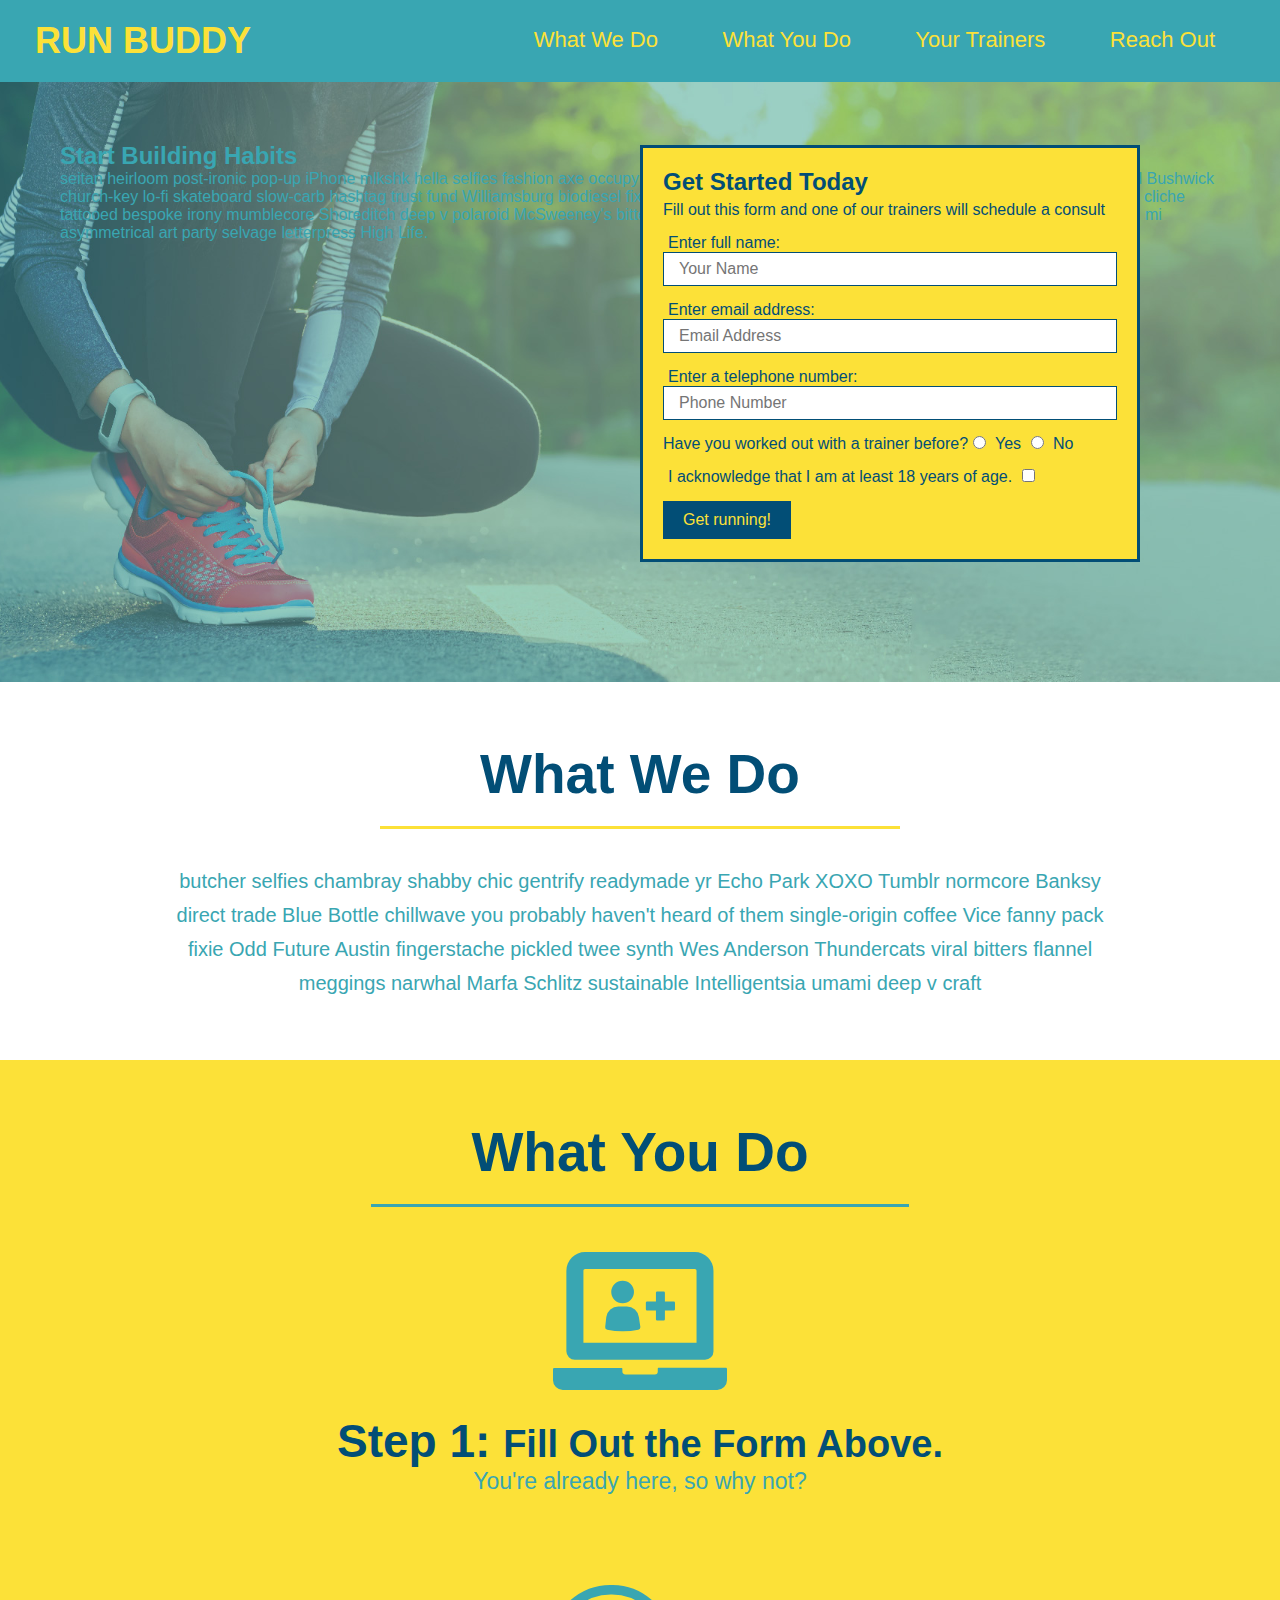
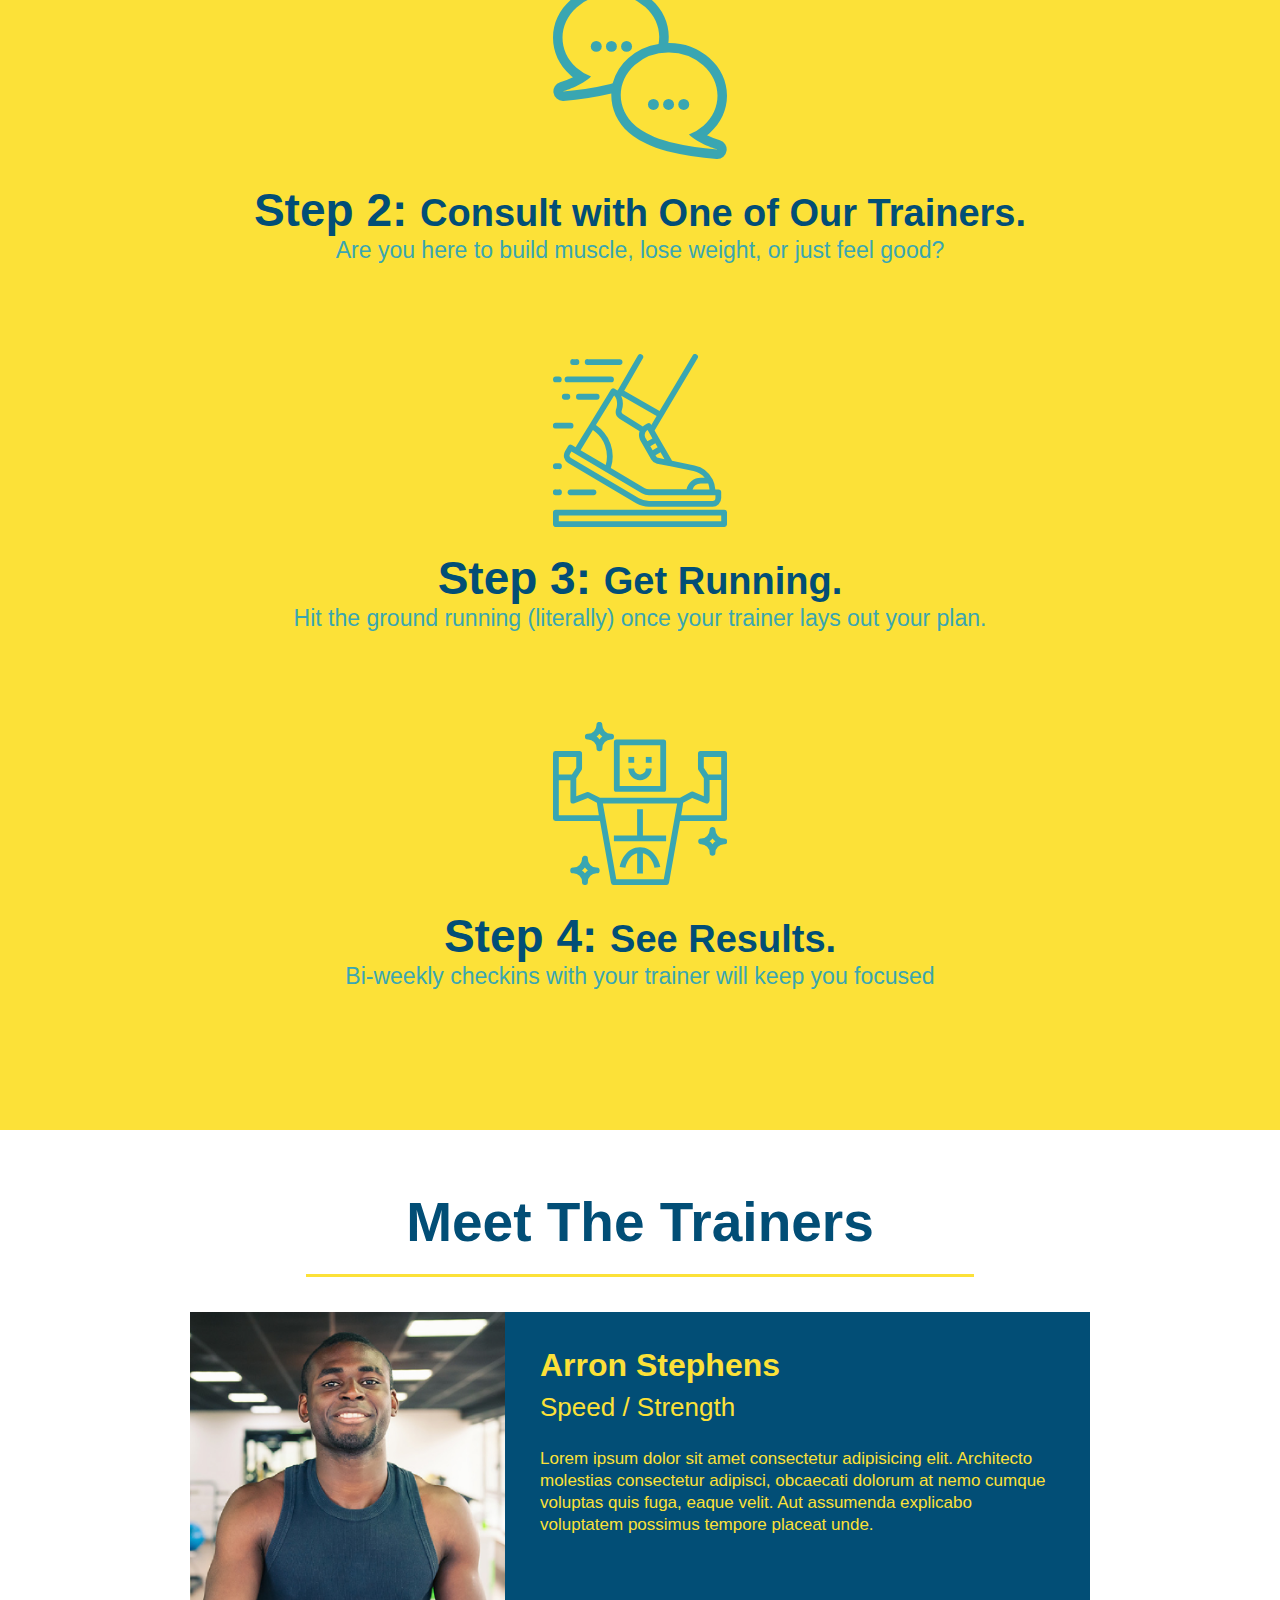
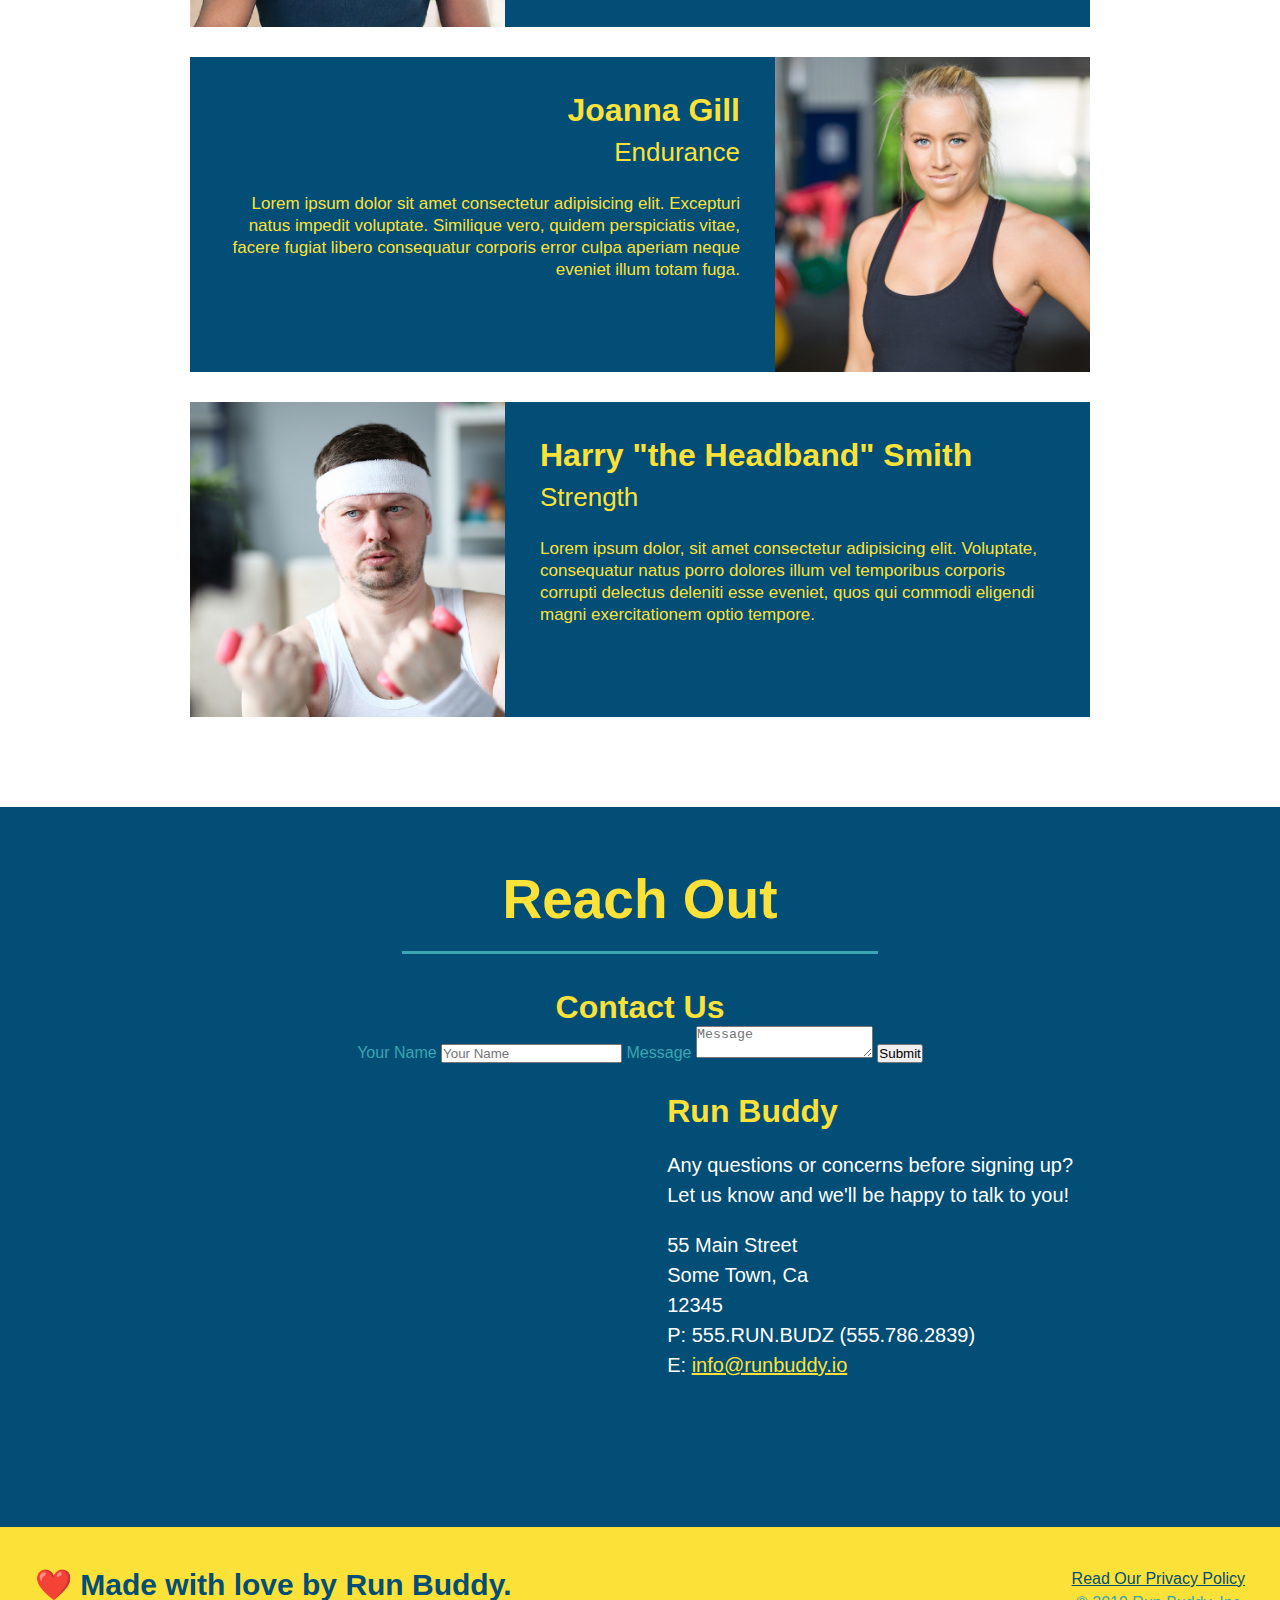
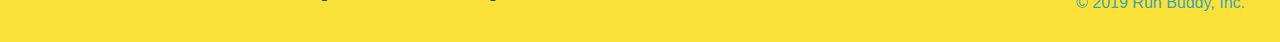
<file: index.html>
<!DOCTYPE html>
<html lang="en">

<head>
  <meta charset="UTF-8" />
  <title>Run Buddy</title>
  <link rel="stylesheet" href="./assets/css/style.css" />
</head>

<body>
  <!-- navigation -->
  <header>
    <h1>
      <a href="/">
        RUN BUDDY
      </a>
    </h1>
    <nav>
      <!-- Unordered list element -->
      <ul>
        <!-- List item element-->
        <li>
          <!-- Anchor element -->
          <a href="#what-we-do">What We Do</a>
        </li>
        <li>
          <a href="#what-you-do">What You Do</a>
        </li>
        <li>
          <a href="#your-trainers">Your Trainers</a>
        </li>
        <li>
          <a href="#reach-out">Reach Out</a>
        </li>
      </ul>
    </nav>
  </header>

  <!-- hero/jumbotron -->
  <section class="hero">

    <div class="hero-cta">
      <h2>Start Building Habits</h2>
      <p>
        seitan heirloom post-ironic pop-up iPhone mlkshk hella selfies fashion axe occupy readymade put a bird on it messenger bag Wes Anderson Schlitz plaid Bushwick church-key lo-fi skateboard slow-carb hashtag trust fund Williamsburg biodiesel fixie farm-to-table 8-bit banjo XOXO Banksy chillwave bicycle rights retro cliche tattooed bespoke irony mumblecore Shoreditch deep v polaroid McSweeney's bitters cray gentrify tofu Marfa you probably haven't heard of them yr banh mi asymmetrical art party selvage letterpress High Life.
      </p>
    </div>

    <div class="hero-form">
      <h3>Get Started Today</h3>
      <p>Fill out this form and one of our trainers will schedule a consult</p>
      <form>
        <label for="name">Enter full name:</label>
        <input type="text" placeholder="Your Name" name="name" id="name" class="form-input" />
        <label for="email">Enter email address:</label>
        <input type="text" placeholder="Email Address" name="email" id="email" class="form-input" />
        <label for="phone">Enter a telephone number:</label>
        <input type="text" placeholder="Phone Number" name="phone" id="phone" class="form-input" />
        <p>
          Have you worked out with a trainer before?
          <input type="radio" name="trainer-confirm" id="trainer-yes" />
          <label for="trainer-yes">Yes</label>
          <input type="radio" name="trainer-confirm" id="trainer-no" />
          <label for="trainer-no">No</label>
        </p>
        <p>
          <label for="checkbox">
            I acknowledge that I am at least 18 years of age.
          </label>
          <input type="checkbox" name="checkpoint1" id="checkbox" />
        </p>
        <button type="submit">
          Get running!
        </button>
      </form>
    </div>
    
  </section>

  <!-- "what we do" section -->
  <section id="what-we-do" class="intro">
    <h2 class="section-title primary-border">What We Do</h2>
    <p>
      butcher selfies chambray shabby chic gentrify readymade yr Echo Park XOXO Tumblr normcore Banksy direct trade Blue Bottle chillwave you probably haven't heard of them single-origin coffee Vice fanny pack fixie Odd Future Austin fingerstache pickled twee synth Wes Anderson Thundercats viral bitters flannel meggings narwhal Marfa Schlitz sustainable Intelligentsia umami deep v craft
    </p>
  </section>

  <!-- "what you do" section -->
  <section id="what-you-do" class="steps">
    <h2 class="section-title secondary-border">What You Do</h2>

    <div>
      <img src="./assets/images/01-04-svgs/step-1.svg" alt="" />
      <h3>Step 1: <span>Fill Out the Form Above.</span></h3>
      <p>You're already here, so why not?</p>
    </div>

    <div>
      <img src="./assets/images/01-04-svgs/step-2.svg" alt="" />
      <h3>Step 2: <span>Consult with One of Our Trainers.</span></h3>
      <p>Are you here to build muscle, lose weight, or just feel good?</p>
    </div>

    <div>
      <img src="./assets/images/01-04-svgs/step-3.svg" alt="" />
      <h3>Step 3: <span>Get Running.</span></h3>
      <p>Hit the ground running (literally) once your trainer lays out your plan.</p>
    </div>

    <div>
      <img src="./assets/images/01-04-svgs/step-4.svg" alt="" />
      <h3>Step 4: <span>See Results.</span></h3>
      <p>Bi-weekly checkins with your trainer will keep you focused</p>
    </div>
  </section>

  <!-- "meet the trainers" section -->
  <section id="your-trainers" class="trainers">
    <h2 class="section-title primary-border">
      Meet The Trainers
    </h2>
    <article class="trainer">
      <img src="./assets/images/01-05-trainers/trainer-1.jpg" alt="Arron Stephens in his workout clothes, ready to pump iron" />
      <div class="trainer-bio text-left">
        <h3>Arron Stephens</h3>
        <h4>Speed / Strength</h4>
        <p>
          Lorem ipsum dolor sit amet consectetur adipisicing elit. Architecto molestias consectetur adipisci, obcaecati dolorum at nemo cumque voluptas quis fuga, eaque velit. Aut assumenda explicabo voluptatem possimus tempore placeat unde.
        </p>
      </div>
    </article>

    <!-- second trainer bio -->
    <article class="trainer">
      <div class="trainer-bio text-right">
        <h3>Joanna Gill</h3>
        <h4>Endurance</h4>
        <p>
          Lorem ipsum dolor sit amet consectetur adipisicing elit. Excepturi natus impedit voluptate. Similique vero, quidem perspiciatis vitae, facere fugiat libero consequatur corporis error culpa aperiam neque eveniet illum totam fuga.
        </p>
      </div>
      <img src="./assets/images/01-05-trainers/trainer-2.jpg" alt="Joanna Gill cooling off after a workout" />
    </article>

    <!-- third trainer bio -->
    <article class="trainer">
      <img src="./assets/images/01-05-trainers/trainer-3.jpg" alt="Harry Smith a headband and lifting comically small pink weights" />
      <div class="trainer-bio text-left">
        <h3>Harry "the Headband" Smith</h3>
        <h4>Strength</h4>
        <p>
          Lorem ipsum dolor, sit amet consectetur adipisicing elit. Voluptate, consequatur natus porro dolores illum vel temporibus corporis corrupti delectus deleniti esse eveniet, quos qui commodi eligendi magni exercitationem optio tempore.
        </p>
      </div>
    </article>
  </section>

  <!-- "reach out" section -->
  <section id="reach-out" class="contact">
    <h2 class="section-title secondary-border">Reach Out</h2>
    <div class="contact-info">

      <h3>Contact Us</h3>
      <form>
        <label for="contact-name">Your Name</label>
        <input type="text" id="contact-name" placeholder="Your Name" />

        <label for="contact-message">Message</label>
        <textarea id="contact-message" placeholder="Message"></textarea>

        <button type="submit">Submit</button>
      </form>

      <iframe 
        src="https://www.google.com/maps/embed?pb=!1m18!1m12!1m3!1d3147.1079747227936!2d-120.42364418397035!3d37.92790791110593!2m3!1f0!2f0!3f0!3m2!1i1024!2i768!4f13.1!3m3!1m2!1s0x8090c49129b6ac57%3A0xb56c7eb95a2cd8bd!2sMain%20St%2C%20California%2095327!5e0!3m2!1sen!2sus!4v1616426329495!5m2!1sen!2sus"
        style="border:0;" 
        allowfullscreen=""
        loading="lazy">
      </iframe>

      <div>
        <h3>Run Buddy</h3>
        <p>
          Any questions or concerns before signing up?
          <br />
          Let us know and we'll be happy to talk to you!
        </p>
        <address>
          55 Main Street <br />
          Some Town, Ca <br />
          12345<br />
          P: 555.RUN.BUDZ (555.786.2839)<br />
          E: <a href="mailto:info@runbuddy.io">info@runbuddy.io</a>
        </address>
      </div>
    </div>
  </section>

  <!-- footer -->
  <footer>
    <h2>❤️ Made with love by Run Buddy.</h2>
    <div>
      <a href="./privacy-policy.html">Read Our Privacy Policy</a><br />
      &copy; 2019 Run Buddy, Inc.
    </div>
  </footer>
</body>

</html>
</file>
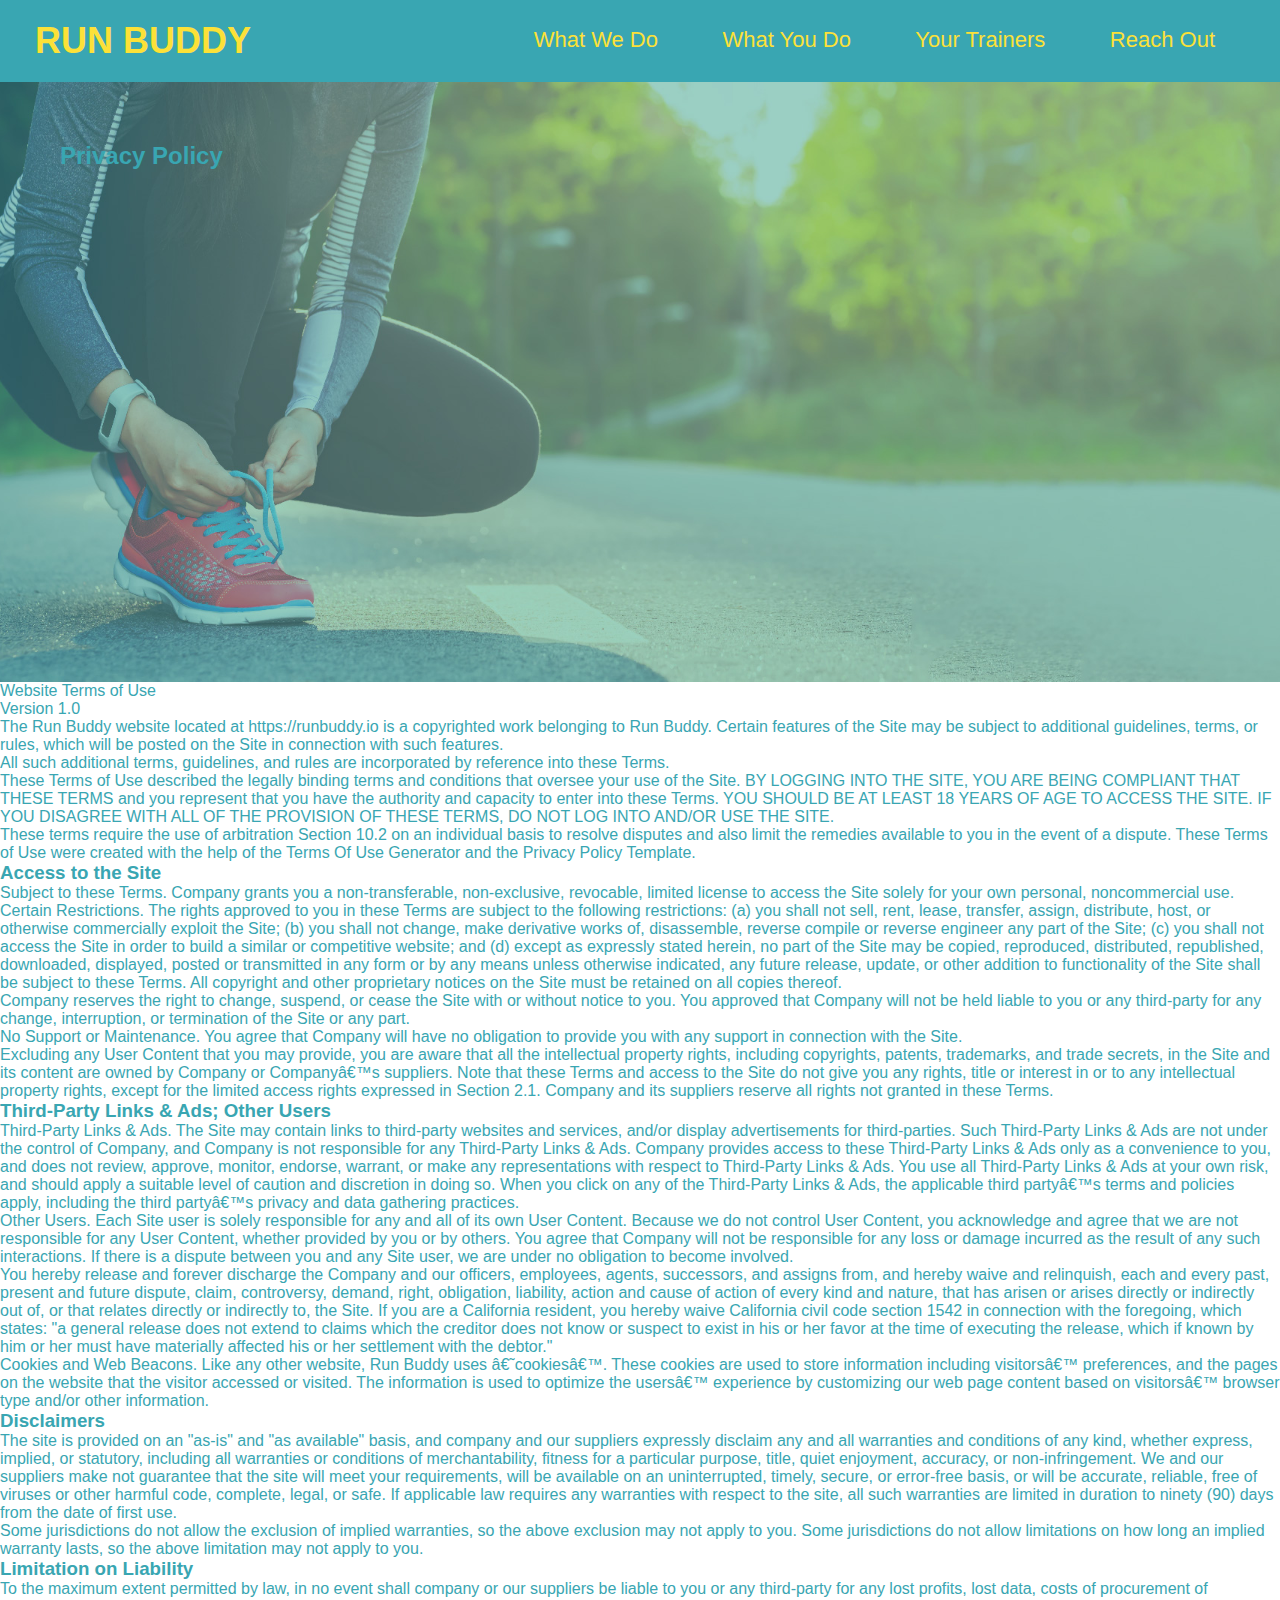
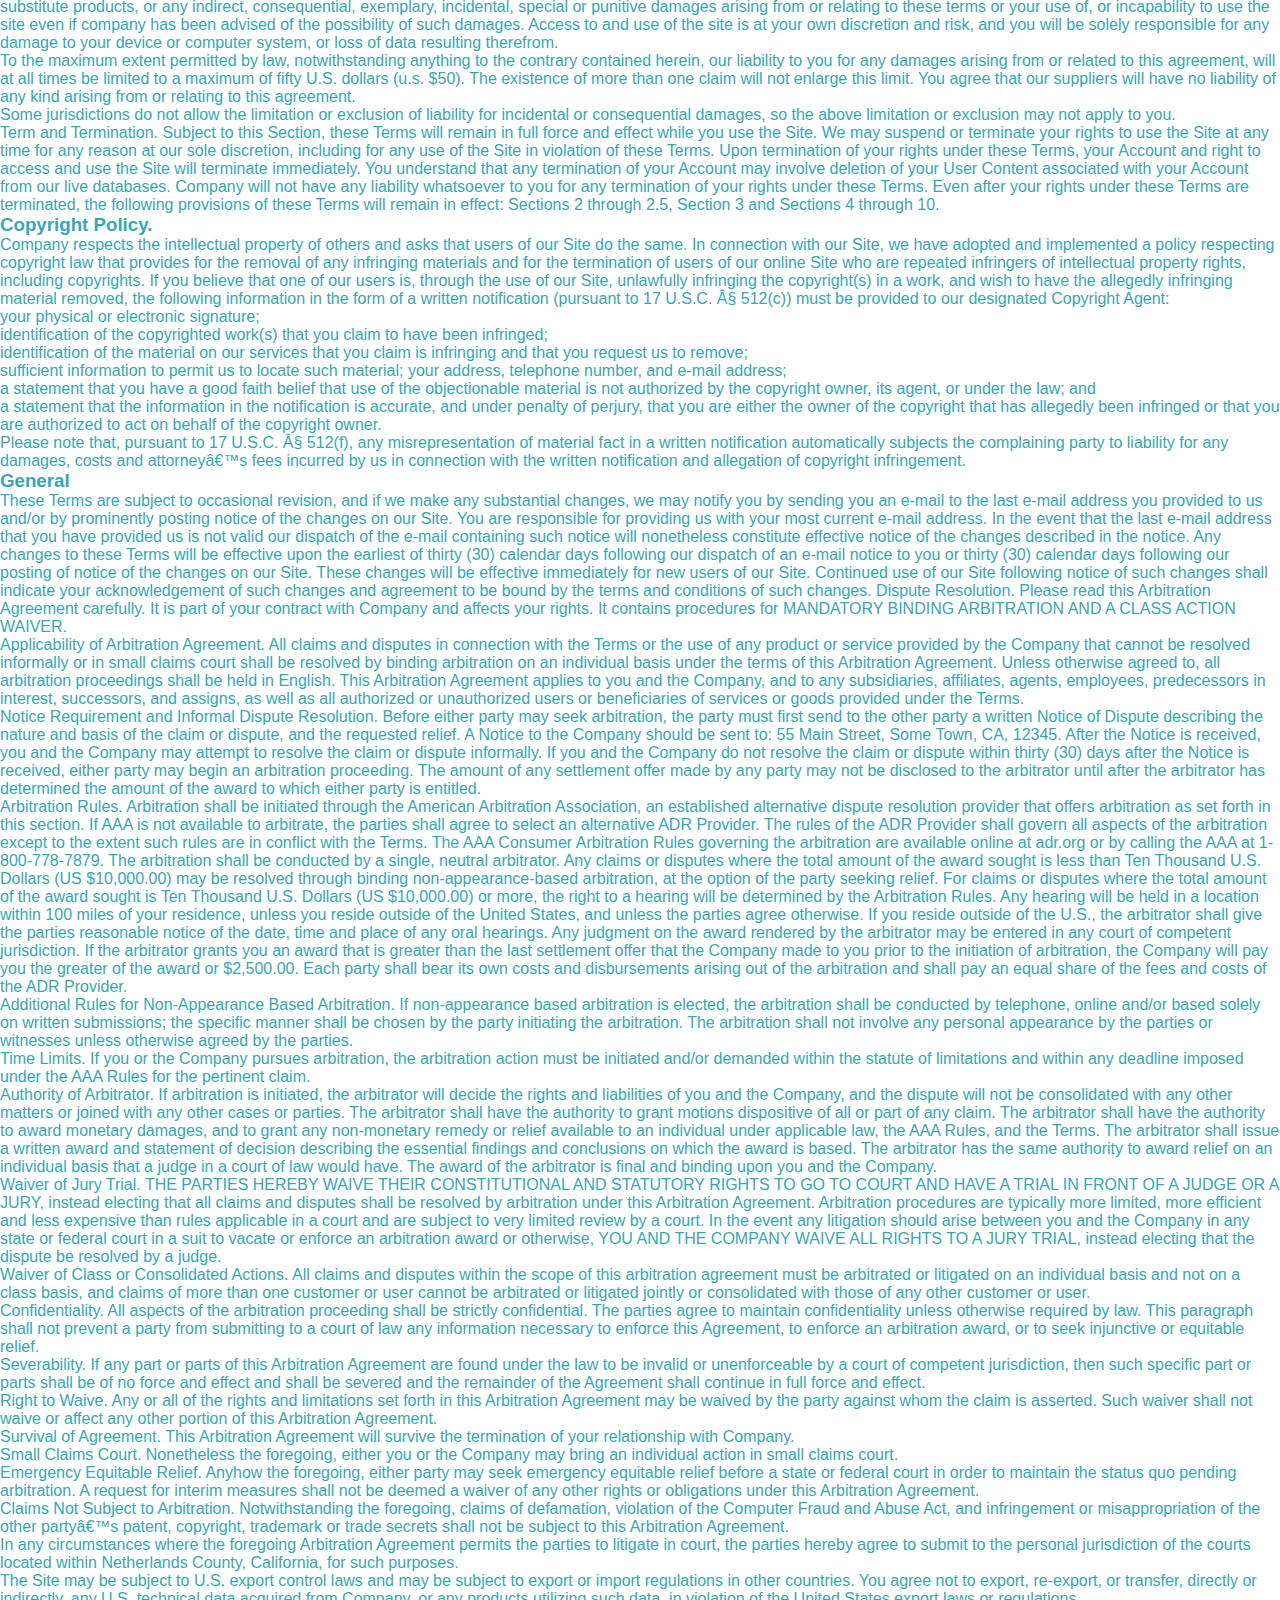
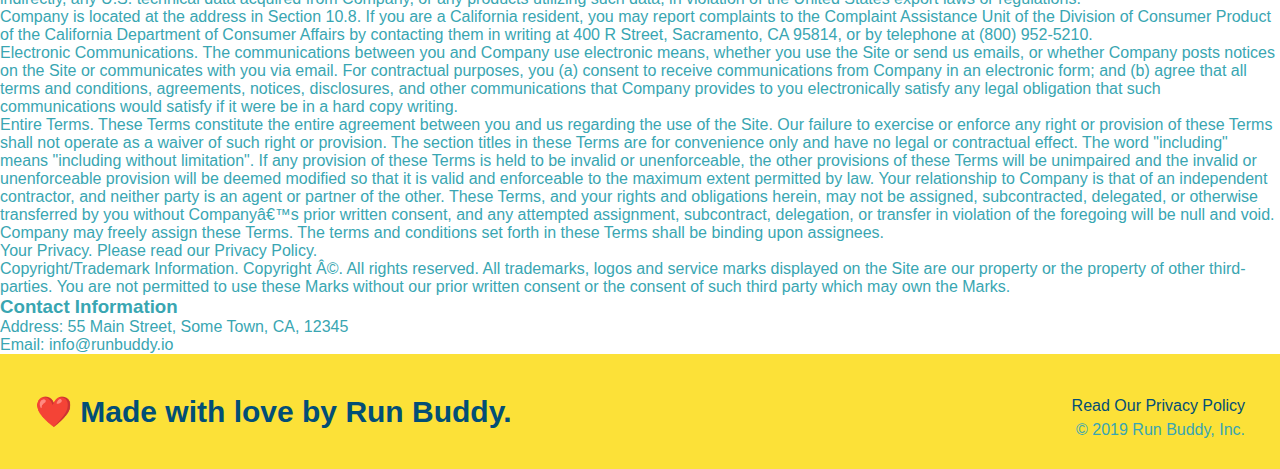
<file: privacy-policy.html>
<!DOCTYPE html>
<html lang="en">
  <head>
    <meta charset="UTF-8" />
    <link rel="stylesheet" href="./assets/css/style.css" />
    <title>Privacy Policy - Run Buddy</title>
  </head>
  
  <body>
    <header>
        <h1>
          <a href="/">
            RUN BUDDY
          </a>
        </h1>
        <nav>
          <!-- Unordered list element -->
          <ul>
            <!-- List item element-->
            <li>
              <!-- Anchor element -->
              <a href="./index.html">What We Do</a>
            </li>
            <li>
              <a href="#what-you-do">What You Do</a>
            </li>
            <li>
              <a href="#your-trainers">Your Trainers</a>
            </li>
            <li>
              <a href="#reach-out">Reach Out</a>
            </li>
          </ul>
        </nav>
      </header>

      <section class="hero">
        <h2 class="page-title">
            Privacy Policy
        </h2>
    </section>

<article class="secondary-content">
    <p>
        Website Terms of Use
    </p>

    <p>
        Version 1.0
    </p>

    <p>
        The Run Buddy website located at https://runbuddy.io is a copyrighted work belonging to Run Buddy. Certain
        features of the Site may be subject to additional guidelines, terms, or rules, which will be posted on the Site
        in connection with such features.
    </p>

    <p>
        All such additional terms, guidelines, and rules are incorporated by reference into these Terms.
    </p>

    <p>
    These Terms of Use described the legally binding terms and conditions that oversee your use of the Site. BY
    LOGGING INTO THE SITE, YOU ARE BEING COMPLIANT THAT THESE TERMS and you represent that you have the authority
    and capacity to enter into these Terms. YOU SHOULD BE AT LEAST 18 YEARS OF AGE TO ACCESS THE SITE. IF YOU
    DISAGREE WITH ALL OF THE PROVISION OF THESE TERMS, DO NOT LOG INTO AND/OR USE THE SITE.
    </p>

    <p>
    These terms require the use of arbitration Section 10.2 on an individual basis to resolve disputes and also
    limit the remedies available to you in the event of a dispute. These Terms of Use were created with the help of
    the Terms Of Use Generator and the Privacy Policy Template.
    </p>

    <h3>
    Access to the Site
    </h3>

    <p>
    Subject to these Terms. Company grants you a non-transferable, non-exclusive, revocable, limited license to
    access the Site solely for your own personal, noncommercial use.
    </p>

    <p>
    Certain Restrictions. The rights approved to you in these Terms are subject to the following restrictions: (a)
    you shall not sell, rent, lease, transfer, assign, distribute, host, or otherwise commercially exploit the Site;
    (b) you shall not change, make derivative works of, disassemble, reverse compile or reverse engineer any part of
    the Site; (c) you shall not access the Site in order to build a similar or competitive website; and (d) except
    as expressly stated herein, no part of the Site may be copied, reproduced, distributed, republished, downloaded,
    displayed, posted or transmitted in any form or by any means unless otherwise indicated, any future release,
    update, or other addition to functionality of the Site shall be subject to these Terms. All copyright and other
    proprietary notices on the Site must be retained on all copies thereof.
    </p>

    <p>
    Company reserves the right to change, suspend, or cease the Site with or without notice to you. You approved
    that Company will not be held liable to you or any third-party for any change, interruption, or termination of
    the Site or any part.
    </p>

    <p>
    No Support or Maintenance. You agree that Company will have no obligation to provide you with any support in
    connection with the Site.
    </p>

    <p>
    Excluding any User Content that you may provide, you are aware that all the intellectual property rights,
    including copyrights, patents, trademarks, and trade secrets, in the Site and its content are owned by Company
    or Companyâ€™s suppliers. Note that these Terms and access to the Site do not give you any rights, title or
    interest in or to any intellectual property rights, except for the limited access rights expressed in Section
    2.1. Company and its suppliers reserve all rights not granted in these Terms.
    </p>

    <h3>
    Third-Party Links & Ads; Other Users
    </h3>

    <p>
    Third-Party Links & Ads. The Site may contain links to third-party websites and services, and/or display
    advertisements for third-parties. Such Third-Party Links & Ads are not under the control of Company, and Company
    is not responsible for any Third-Party Links & Ads. Company provides access to these Third-Party Links & Ads
    only as a convenience to you, and does not review, approve, monitor, endorse, warrant, or make any
    representations with respect to Third-Party Links & Ads. You use all Third-Party Links & Ads at your own risk,
    and should apply a suitable level of caution and discretion in doing so. When you click on any of the
    Third-Party Links & Ads, the applicable third partyâ€™s terms and policies apply, including the third partyâ€™s
    privacy and data gathering practices.
    </p>

    <p>
    Other Users. Each Site user is solely responsible for any and all of its own User Content. Because we do not
    control User Content, you acknowledge and agree that we are not responsible for any User Content, whether
    provided by you or by others. You agree that Company will not be responsible for any loss or damage incurred as
    the result of any such interactions. If there is a dispute between you and any Site user, we are under no
    obligation to become involved.
    </p>

    <p>
    You hereby release and forever discharge the Company and our officers, employees, agents, successors, and
    assigns from, and hereby waive and relinquish, each and every past, present and future dispute, claim,
    controversy, demand, right, obligation, liability, action and cause of action of every kind and nature, that has
    arisen or arises directly or indirectly out of, or that relates directly or indirectly to, the Site. If you are
    a California resident, you hereby waive California civil code section 1542 in connection with the foregoing,
    which states: "a general release does not extend to claims which the creditor does not know or suspect to exist
    in his or her favor at the time of executing the release, which if known by him or her must have materially
    affected his or her settlement with the debtor."
    </p>

    <p>
    Cookies and Web Beacons. Like any other website, Run Buddy uses â€˜cookiesâ€™. These cookies are used to store
    information including visitorsâ€™ preferences, and the pages on the website that the visitor accessed or visited.
    The information is used to optimize the usersâ€™ experience by customizing our web page content based on visitorsâ€™
    browser type and/or other information.
    </p>

    <h3>
    Disclaimers
    </h3>

    <p>
    The site is provided on an "as-is" and "as available" basis, and company and our suppliers expressly disclaim
    any and all warranties and conditions of any kind, whether express, implied, or statutory, including all
    warranties or conditions of merchantability, fitness for a particular purpose, title, quiet enjoyment, accuracy,
    or non-infringement. We and our suppliers make not guarantee that the site will meet your requirements, will be
    available on an uninterrupted, timely, secure, or error-free basis, or will be accurate, reliable, free of
    viruses or other harmful code, complete, legal, or safe. If applicable law requires any warranties with respect
    to the site, all such warranties are limited in duration to ninety (90) days from the date of first use.
    </p>

    <p>
    Some jurisdictions do not allow the exclusion of implied warranties, so the above exclusion may not apply to
    you. Some jurisdictions do not allow limitations on how long an implied warranty lasts, so the above limitation
    may not apply to you.
    </p>

    <h3>
    Limitation on Liability
    </h3>

    <p>
    To the maximum extent permitted by law, in no event shall company or our suppliers be liable to you or any
    third-party for any lost profits, lost data, costs of procurement of substitute products, or any indirect,
    consequential, exemplary, incidental, special or punitive damages arising from or relating to these terms or
    your use of, or incapability to use the site even if company has been advised of the possibility of such
    damages. Access to and use of the site is at your own discretion and risk, and you will be solely responsible
    for any damage to your device or computer system, or loss of data resulting therefrom.
    </p>

    <p>
    To the maximum extent permitted by law, notwithstanding anything to the contrary contained herein, our liability
    to you for any damages arising from or related to this agreement, will at all times be limited to a maximum of
    fifty U.S. dollars (u.s. $50). The existence of more than one claim will not enlarge this limit. You agree that
    our suppliers will have no liability of any kind arising from or relating to this agreement.
    </p>

    <p>
    Some jurisdictions do not allow the limitation or exclusion of liability for incidental or consequential
    damages, so the above limitation or exclusion may not apply to you.
    </p>

    <p>
    Term and Termination. Subject to this Section, these Terms will remain in full force and effect while you use
    the Site. We may suspend or terminate your rights to use the Site at any time for any reason at our sole
    discretion, including for any use of the Site in violation of these Terms. Upon termination of your rights under
    these Terms, your Account and right to access and use the Site will terminate immediately. You understand that
    any termination of your Account may involve deletion of your User Content associated with your Account from our
    live databases. Company will not have any liability whatsoever to you for any termination of your rights under
    these Terms. Even after your rights under these Terms are terminated, the following provisions of these Terms
    will remain in effect: Sections 2 through 2.5, Section 3 and Sections 4 through 10.
    </p>

    <h3>
    Copyright Policy.
    </h3>

    <p>
    Company respects the intellectual property of others and asks that users of our Site do the same. In connection
    with our Site, we have adopted and implemented a policy respecting copyright law that provides for the removal
    of any infringing materials and for the termination of users of our online Site who are repeated infringers of
    intellectual property rights, including copyrights. If you believe that one of our users is, through the use of
    our Site, unlawfully infringing the copyright(s) in a work, and wish to have the allegedly infringing material
    removed, the following information in the form of a written notification (pursuant to 17 U.S.C. Â§ 512(c)) must
    be provided to our designated Copyright Agent:
    </p>

    <ul>
    <li>
        your physical or electronic signature;
    </li>
    <li>
        identification of the copyrighted work(s) that you claim to have been infringed;
    </li>
    <li>
        identification of the material on our services that you claim is infringing and that you request us to remove;
    </li>
    <li>
        sufficient information to permit us to locate such material; your address, telephone number, and e-mail
        address;
    </li>
    <li>
        a statement that you have a good faith belief that use of the objectionable material is not authorized by the
        copyright owner, its agent, or under the law; and
    </li>
    <li>
        a statement that the information in the notification is accurate, and under penalty of perjury, that you are
        either the owner of the copyright that has allegedly been infringed or that you are authorized to act on
        behalf of the copyright owner.
    </li>
    </ul>

    <p>
    Please note that, pursuant to 17 U.S.C. Â§ 512(f), any misrepresentation of material fact in a written
    notification automatically subjects the complaining party to liability for any damages, costs and attorneyâ€™s
    fees incurred by us in connection with the written notification and allegation of copyright infringement.
    </p>

    <h3>
    General
    </h3>

    <p>
    These Terms are subject to occasional revision, and if we make any substantial changes, we may notify you by
    sending you an e-mail to the last e-mail address you provided to us and/or by prominently posting notice of the
    changes on our Site. You are responsible for providing us with your most current e-mail address. In the event
    that the last e-mail address that you have provided us is not valid our dispatch of the e-mail containing such
    notice will nonetheless constitute effective notice of the changes described in the notice. Any changes to these
    Terms will be effective upon the earliest of thirty (30) calendar days following our dispatch of an e-mail
    notice to you or thirty (30) calendar days following our posting of notice of the changes on our Site. These
    changes will be effective immediately for new users of our Site. Continued use of our Site following notice of
    such changes shall indicate your acknowledgement of such changes and agreement to be bound by the terms and
    conditions of such changes. Dispute Resolution. Please read this Arbitration Agreement carefully. It is part of
    your contract with Company and affects your rights. It contains procedures for MANDATORY BINDING ARBITRATION AND
    A CLASS ACTION WAIVER.
    </p>

    <p>
    Applicability of Arbitration Agreement. All claims and disputes in connection with the Terms or the use of any
    product or service provided by the Company that cannot be resolved informally or in small claims court shall be
    resolved by binding arbitration on an individual basis under the terms of this Arbitration Agreement. Unless
    otherwise agreed to, all arbitration proceedings shall be held in English. This Arbitration Agreement applies to
    you and the Company, and to any subsidiaries, affiliates, agents, employees, predecessors in interest,
    successors, and assigns, as well as all authorized or unauthorized users or beneficiaries of services or goods
    provided under the Terms.
    </p>

    <p>
    Notice Requirement and Informal Dispute Resolution. Before either party may seek arbitration, the party must
    first send to the other party a written Notice of Dispute describing the nature and basis of the claim or
    dispute, and the requested relief. A Notice to the Company should be sent to: 55 Main Street, Some Town, CA,
    12345. After the Notice is received, you and the Company may attempt to resolve the claim or dispute informally.
    If you and the Company do not resolve the claim or dispute within thirty (30) days after the Notice is received,
    either party may begin an arbitration proceeding. The amount of any settlement offer made by any party may not
    be disclosed to the arbitrator until after the arbitrator has determined the amount of the award to which either
    party is entitled.
    </p>

    <p>
    Arbitration Rules. Arbitration shall be initiated through the American Arbitration Association, an established
    alternative dispute resolution provider that offers arbitration as set forth in this section. If AAA is not
    available to arbitrate, the parties shall agree to select an alternative ADR Provider. The rules of the ADR
    Provider shall govern all aspects of the arbitration except to the extent such rules are in conflict with the
    Terms. The AAA Consumer Arbitration Rules governing the arbitration are available online at adr.org or by
    calling the AAA at 1-800-778-7879. The arbitration shall be conducted by a single, neutral arbitrator. Any
    claims or disputes where the total amount of the award sought is less than Ten Thousand U.S. Dollars (US
    $10,000.00) may be resolved through binding non-appearance-based arbitration, at the option of the party seeking
    relief. For claims or disputes where the total amount of the award sought is Ten Thousand U.S. Dollars (US
    $10,000.00) or more, the right to a hearing will be determined by the Arbitration Rules. Any hearing will be
    held in a location within 100 miles of your residence, unless you reside outside of the United States, and
    unless the parties agree otherwise. If you reside outside of the U.S., the arbitrator shall give the parties
    reasonable notice of the date, time and place of any oral hearings. Any judgment on the award rendered by the
    arbitrator may be entered in any court of competent jurisdiction. If the arbitrator grants you an award that is
    greater than the last settlement offer that the Company made to you prior to the initiation of arbitration, the
    Company will pay you the greater of the award or $2,500.00. Each party shall bear its own costs and
    disbursements arising out of the arbitration and shall pay an equal share of the fees and costs of the ADR
    Provider.
    </p>

    <p>
    Additional Rules for Non-Appearance Based Arbitration. If non-appearance based arbitration is elected, the
    arbitration shall be conducted by telephone, online and/or based solely on written submissions; the specific
    manner shall be chosen by the party initiating the arbitration. The arbitration shall not involve any personal
    appearance by the parties or witnesses unless otherwise agreed by the parties.
    </p>

    <p>
    Time Limits. If you or the Company pursues arbitration, the arbitration action must be initiated and/or demanded
    within the statute of limitations and within any deadline imposed under the AAA Rules for the pertinent claim.
    </p>

    <p>
    Authority of Arbitrator. If arbitration is initiated, the arbitrator will decide the rights and liabilities of
    you and the Company, and the dispute will not be consolidated with any other matters or joined with any other
    cases or parties. The arbitrator shall have the authority to grant motions dispositive of all or part of any
    claim. The arbitrator shall have the authority to award monetary damages, and to grant any non-monetary remedy
    or relief available to an individual under applicable law, the AAA Rules, and the Terms. The arbitrator shall
    issue a written award and statement of decision describing the essential findings and conclusions on which the
    award is based. The arbitrator has the same authority to award relief on an individual basis that a judge in a
    court of law would have. The award of the arbitrator is final and binding upon you and the Company.
    </p>

    <p>
    Waiver of Jury Trial. THE PARTIES HEREBY WAIVE THEIR CONSTITUTIONAL AND STATUTORY RIGHTS TO GO TO COURT AND HAVE
    A TRIAL IN FRONT OF A JUDGE OR A JURY, instead electing that all claims and disputes shall be resolved by
    arbitration under this Arbitration Agreement. Arbitration procedures are typically more limited, more efficient
    and less expensive than rules applicable in a court and are subject to very limited review by a court. In the
    event any litigation should arise between you and the Company in any state or federal court in a suit to vacate
    or enforce an arbitration award or otherwise, YOU AND THE COMPANY WAIVE ALL RIGHTS TO A JURY TRIAL, instead
    electing that the dispute be resolved by a judge.
    </p>

    <p>
    Waiver of Class or Consolidated Actions. All claims and disputes within the scope of this arbitration agreement
    must be arbitrated or litigated on an individual basis and not on a class basis, and claims of more than one
    customer or user cannot be arbitrated or litigated jointly or consolidated with those of any other customer or
    user.
    </p>

    <p>
    Confidentiality. All aspects of the arbitration proceeding shall be strictly confidential. The parties agree to
    maintain confidentiality unless otherwise required by law. This paragraph shall not prevent a party from
    submitting to a court of law any information necessary to enforce this Agreement, to enforce an arbitration
    award, or to seek injunctive or equitable relief.
    </p>

    <p>
    Severability. If any part or parts of this Arbitration Agreement are found under the law to be invalid or
    unenforceable by a court of competent jurisdiction, then such specific part or parts shall be of no force and
    effect and shall be severed and the remainder of the Agreement shall continue in full force and effect.
    </p>

    <p>
    Right to Waive. Any or all of the rights and limitations set forth in this Arbitration Agreement may be waived
    by the party against whom the claim is asserted. Such waiver shall not waive or affect any other portion of this
    Arbitration Agreement.
    </p>

    <p>
    Survival of Agreement. This Arbitration Agreement will survive the termination of your relationship with
    Company.
    </p>

    <p>
    Small Claims Court. Nonetheless the foregoing, either you or the Company may bring an individual action in small
    claims court.
    </p>

    <p>
    Emergency Equitable Relief. Anyhow the foregoing, either party may seek emergency equitable relief before a
    state or federal court in order to maintain the status quo pending arbitration. A request for interim measures
    shall not be deemed a waiver of any other rights or obligations under this Arbitration Agreement.
    </p>

    <p>
    Claims Not Subject to Arbitration. Notwithstanding the foregoing, claims of defamation, violation of the
    Computer Fraud and Abuse Act, and infringement or misappropriation of the other partyâ€™s patent, copyright,
    trademark or trade secrets shall not be subject to this Arbitration Agreement.
    </p>

    <p>
    In any circumstances where the foregoing Arbitration Agreement permits the parties to litigate in court, the
    parties hereby agree to submit to the personal jurisdiction of the courts located within Netherlands County,
    California, for such purposes.
    </p>

    <p>
    The Site may be subject to U.S. export control laws and may be subject to export or import regulations in other
    countries. You agree not to export, re-export, or transfer, directly or indirectly, any U.S. technical data
    acquired from Company, or any products utilizing such data, in violation of the United States export laws or
    regulations.
    </p>

    <p>
    Company is located at the address in Section 10.8. If you are a California resident, you may report complaints
    to the Complaint Assistance Unit of the Division of Consumer Product of the California Department of Consumer
    Affairs by contacting them in writing at 400 R Street, Sacramento, CA 95814, or by telephone at (800) 952-5210.
    </p>

    <p>
    Electronic Communications. The communications between you and Company use electronic means, whether you use the
    Site or send us emails, or whether Company posts notices on the Site or communicates with you via email. For
    contractual purposes, you (a) consent to receive communications from Company in an electronic form; and (b)
    agree that all terms and conditions, agreements, notices, disclosures, and other communications that Company
    provides to you electronically satisfy any legal obligation that such communications would satisfy if it were be
    in a hard copy writing.
    </p>

    <p>
    Entire Terms. These Terms constitute the entire agreement between you and us regarding the use of the Site. Our
    failure to exercise or enforce any right or provision of these Terms shall not operate as a waiver of such right
    or provision. The section titles in these Terms are for convenience only and have no legal or contractual
    effect. The word "including" means "including without limitation". If any provision of these Terms is held to be
    invalid or unenforceable, the other provisions of these Terms will be unimpaired and the invalid or
    unenforceable provision will be deemed modified so that it is valid and enforceable to the maximum extent
    permitted by law. Your relationship to Company is that of an independent contractor, and neither party is an
    agent or partner of the other. These Terms, and your rights and obligations herein, may not be assigned,
    subcontracted, delegated, or otherwise transferred by you without Companyâ€™s prior written consent, and any
    attempted assignment, subcontract, delegation, or transfer in violation of the foregoing will be null and void.
    Company may freely assign these Terms. The terms and conditions set forth in these Terms shall be binding upon
    assignees.
    </p>

    <p>
    Your Privacy. Please read our Privacy Policy.
    </p>

    <p>
    Copyright/Trademark Information. Copyright Â©. All rights reserved. All trademarks, logos and service marks
    displayed on the Site are our property or the property of other third-parties. You are not permitted to use
    these Marks without our prior written consent or the consent of such third party which may own the Marks.
    </p>

    <h3>
    Contact Information
    </h3>

    <p>
    Address: 55 Main Street, Some Town, CA, 12345
    </p>

    <p>
    Email: info@runbuddy.io
    </p>

</article>

    <!-- footer -->
  <footer>
    <h2>❤️ Made with love by Run Buddy.</h2>
    <div>
      <a>Read Our Privacy Policy</a><br />
      &copy; 2019 Run Buddy, Inc.
    </div>
  </footer>

  </body>

</html>
</file>
<file: assets/css/style.css>
* {
  margin: 0;
  padding: 0;
  box-sizing: border-box;
}

body {
  /* more on this crazy alphanumerical value in a minute! */
  color: #39a6b2;
  font-family: Helvetica, Arial, sans-serif;
}

/* apply styles to <header> */
header {
  padding: 20px 35px;
  background-color: #39a6b2;
}

header h1 {
  font-weight: bold;
  font-size: 36px;
  color: #fce138;
  margin: 0;
  display: inline;
}
header a {
  text-decoration: none;
  color: #fce138;
}

header nav {
  float: right;
  margin: 7px 0;
}

header nav ul li {
  display: inline;
}

header nav ul li a {
  margin: 0 30px;
  font-weight: lighter;
  font-size: 22px;
}

footer {
  background: #fce138;
  width: 100%;
  padding: 40px 35px;
}

footer h2 {
  display: inline;
  color: #024e76;
  font-size: 30px;
  margin: 0;
}

footer div {
  float: right;
  line-height: 1.5;
  text-align: right;
}

footer a {
  color: #024e76;
}

section {
  padding: 60px;
}

/* Hero Style Start */
.hero {
  background-image: url('../images/hero-bg.jpeg');
  height: 600px;
  background-size: cover;
  background-position: center;
  position: relative;
}
/* Hero Style End */

.hero-form {
  border: 3px solid #024e76;
  background-color: #fce138;
  padding: 20px;
  width: 500px;
  color: #024e76;
  position: absolute;
  bottom: 120px;
  right: 140px;
}

.hero-form h3 {
  font-size: 24px;
  margin: 0;
}
.hero-form p {
  margin: 5px 0 15px 0;
}

.form-input {
  border: 1px solid #024e76;
  display: block;
  padding: 7px 15px;
  font-size: 16px;
  color: #024e76;
  width: 100%;
  margin-bottom: 15px;
}

.hero-form label {
  margin: 0 5px;
}

.hero-form button {
  color: #fce138;
  background-color: #024e76;
  border: none;
  padding: 10px 20px;
  font-size: 16px;
}

.intro {
  text-align: center;
}

.intro p {
  line-height: 1.7;
  color: #39a6b2;
  width: 80%;
  font-size: 20px;
  margin: 0 auto;
}

.steps {
  text-align: center;
  background: #fce138;
}

.steps div {
  margin-bottom: 80px;
}

.steps img {
  width: 15%;
  margin: 10px 0;
}

.steps h3 {
  color: #024e76;
  font-size: 46px;
  margin-top: 10px;
}

.steps p {
  color: #39a6b2;
  font-size: 23px;
}

.steps span {
  font-size: 38px;
}

.section-title {
  font-size: 55px;
  color: #024e76;
  margin-bottom: 35px;
  padding: 0 100px 20px 100px;
  display: inline-block;
  border-bottom: 3px solid;
}

.primary-border {
  border-color: #fce138;
}

.secondary-border {
  border-color: #39a6b2;
}

.trainers {
  text-align: center;
}

.trainer {
  width: 900px;
  margin: 0 auto 30px auto;
  background: #024e76;
  color: #fce138;
  overflow: auto;
}

.trainer img {
  width: 35%;
  float: left;
}

.trainer-bio {
  padding: 35px;
  float: left;
  width: 65%;
}

.trainer-bio h3 {
  font-size: 32px;
  margin-bottom: 8px;
}

.trainer-bio h4 {
  font-weight: lighter;
  font-size: 26px;
  margin-bottom: 25px;
}

.trainer-bio p {
  font-size: 17px;
  line-height: 1.3;
}

.text-left {
  text-align: left;
}

.text-right {
  text-align: right;
}

/* REACH OUT STYLES START */
.contact {
  text-align: center;
  background: #024e76;
}

.contact h2 {
  color: #fce138;
}

.contact-info iframe {
  width: 400px;
  height: 400px;
}

.contact-info div {
  width: 410px;
  display: inline-block;
  vertical-align: top;
  text-align: left;
  margin: 30px 0 0 60px;
  color: white;
}

.contact-info h3 {
  color: #fce138;
  font-size: 32px;
}

.contact-info p,
.contact-info address {
  margin: 20px 0;
  line-height: 1.5;
  font-size: 20px;
  font-style: normal;
}

.contact-info a {
  color: #fce138;
}

/* REACH OUT STYLES END */
</file>
